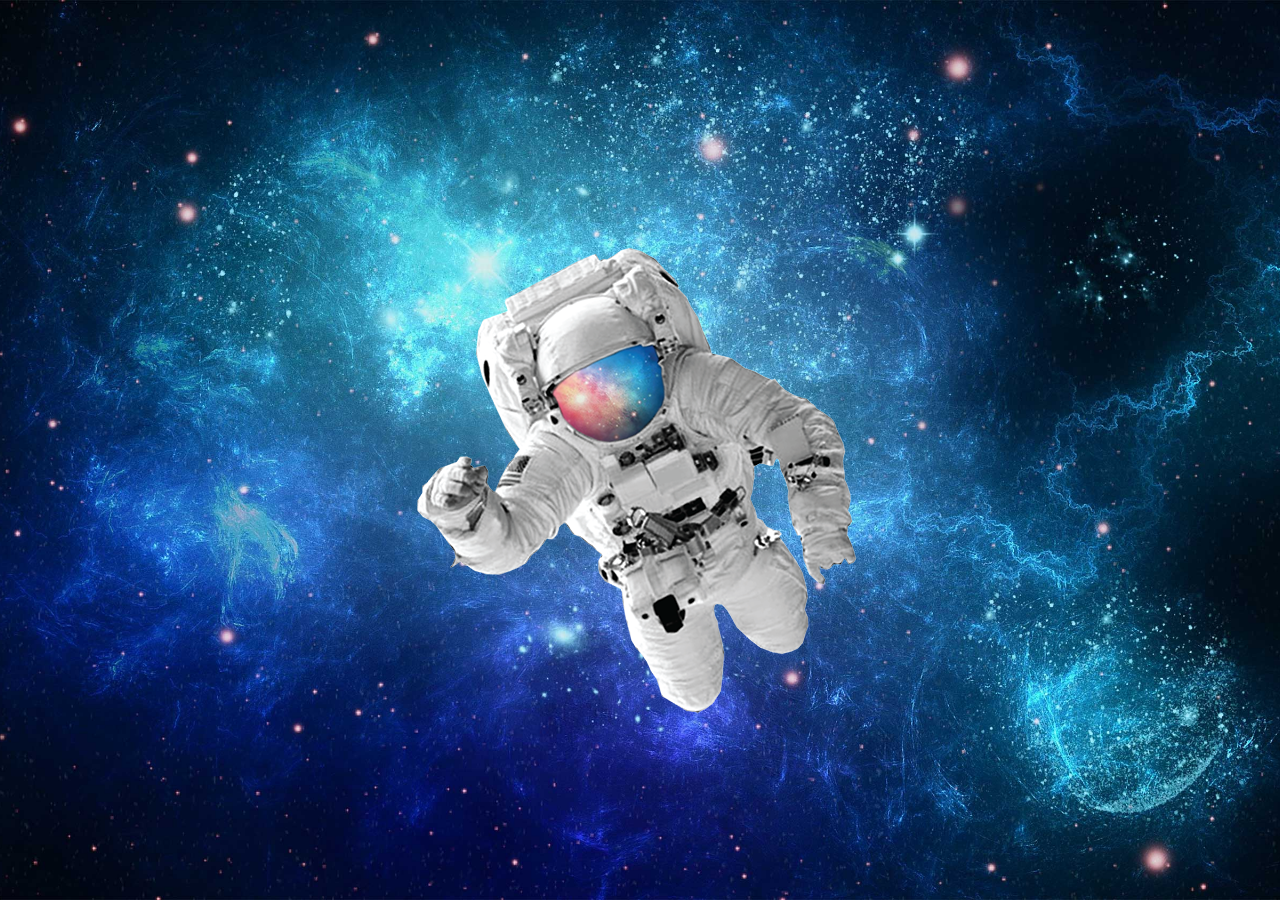
<file: DesafioAstro/index.html>
<!DOCTYPE html>
<html lang="pt-br">
<head>
    <meta charset="UTF-8">
    <meta name="viewport" content="width=device-width, initial-scale=1.0">
    <title>Desafio Astro</title>
    <style>
        body{
            background: black url('espaco.jpg') center center no-repeat;
            background-size: cover;
            background-attachment: fixed;
        }
        div{
            margin: auto;
            position: absolute;
            top: 25%;
            left: 30%;
        }
    </style>
</head>
<body>
    <div>
        <img src="astronauta.png" alt="astronauta">
    </div>
    
</body>
</html>
</file>
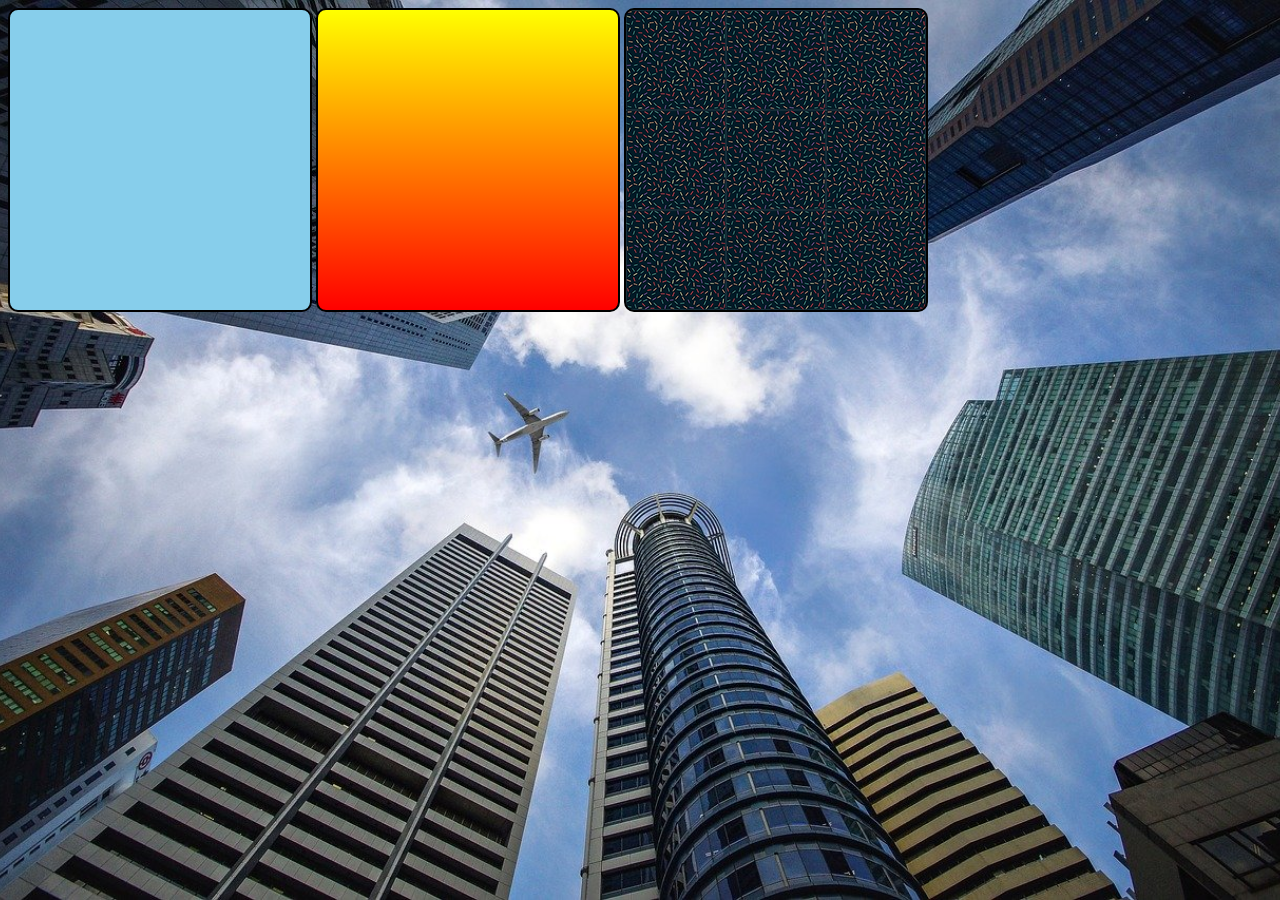
<file: ex022/index.html>
<!DOCTYPE html>
<html lang="pt-br">
<head>
    <meta charset="UTF-8">
    <meta name="viewport" content="width=device-width, initial-scale=1.0">
    <link rel="stylesheet" href="style.css">
    <title>Teste de Imagem</title>
    <style>
        body{
            background-color: black;
            background-image: url('imagens/wallpaper002.jpg');
            background-repeat: no-repeat;
            background-position: center center;
            background-size: cover;
            background-attachment: fixed;
        }
        div.quadrado{
            display: inline-block;
            border: 2px solid black;
            border-radius: 10px;
            background-color: gray;
            width: 300px;
            height: 300px;
        }
        div#q1{
            background-color: skyblue;

        }
        div#q2{
            background-image: linear-gradient(to bottom, yellow,red 
            );
        }
        div#q3{
            background-image: url('imagens/pattern001.png');
        }
    </style>
</head>
<body>
    <div class="quadrado" id="q1">
         
    </div>
    <div class="quadrado" id="q2">

    </div>
    <div class="quadrado" id="q3">

    </div>
    
</body>
</html>
</file>
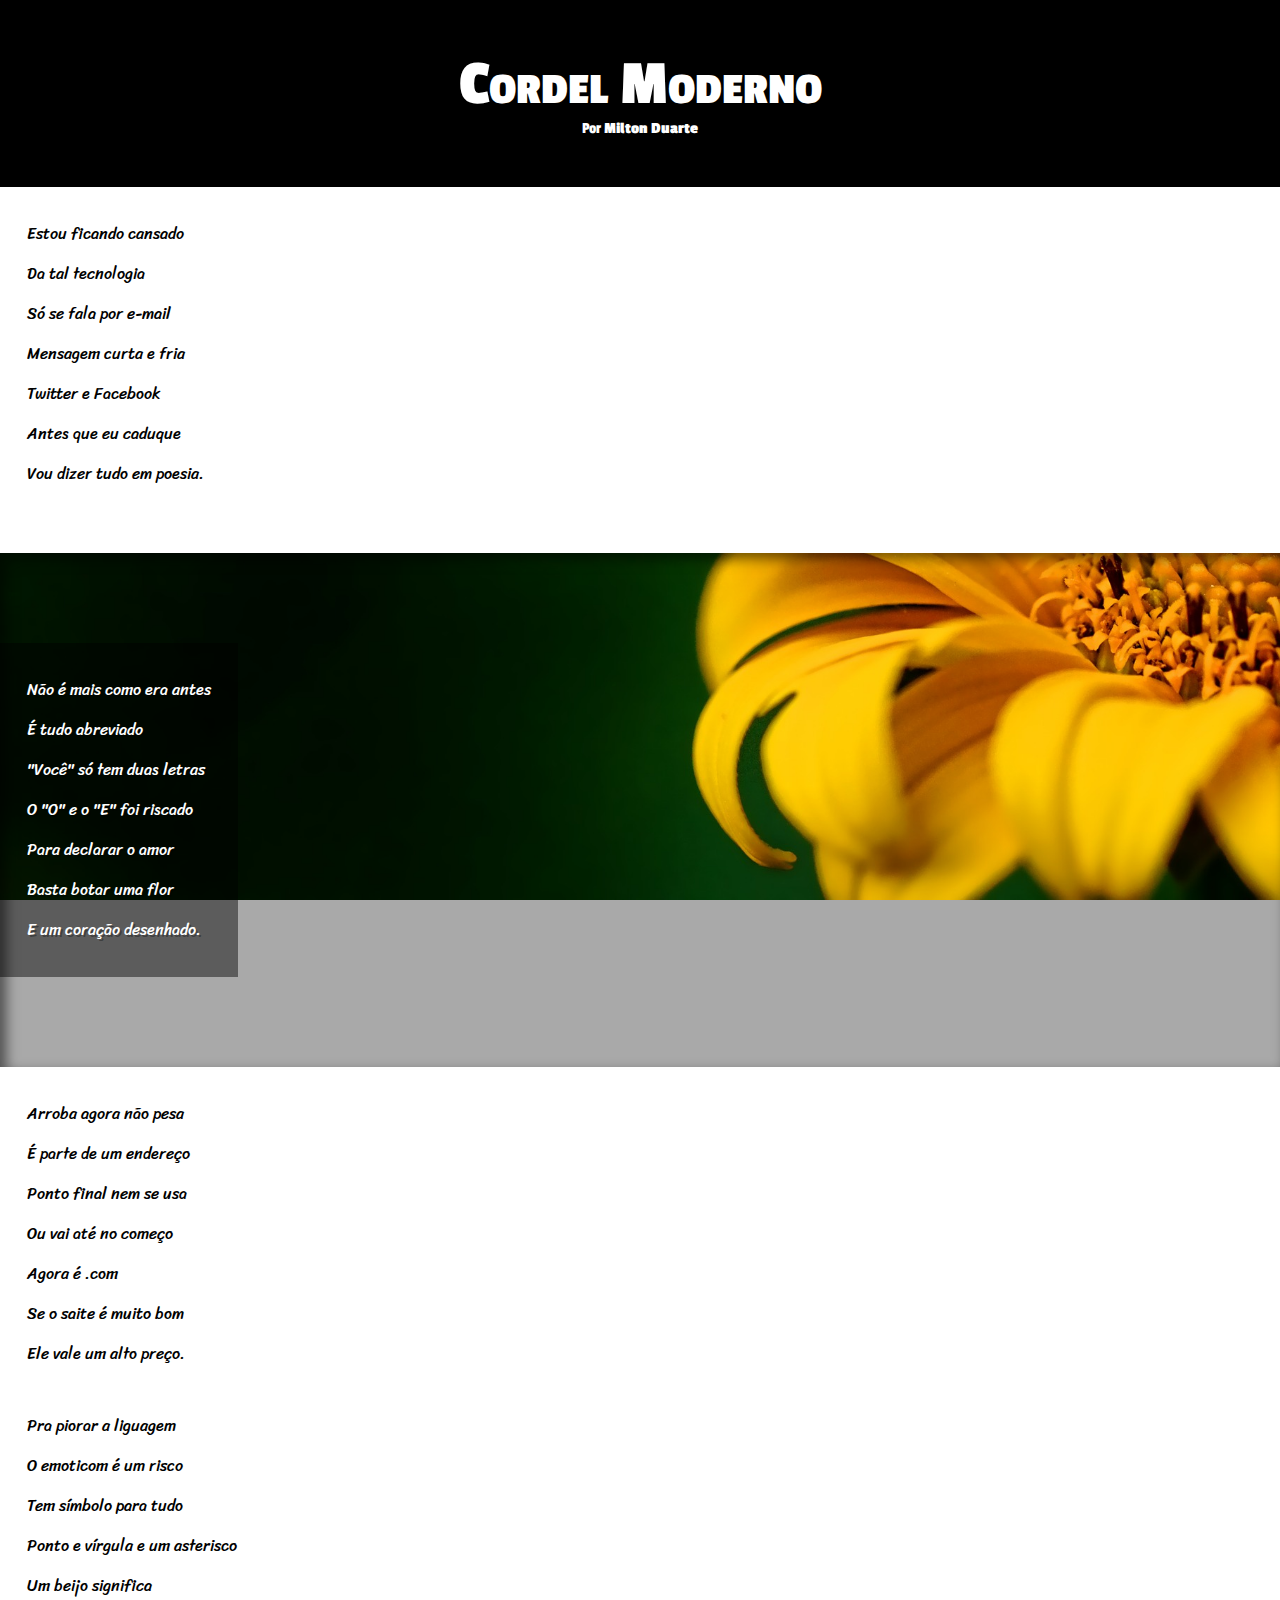
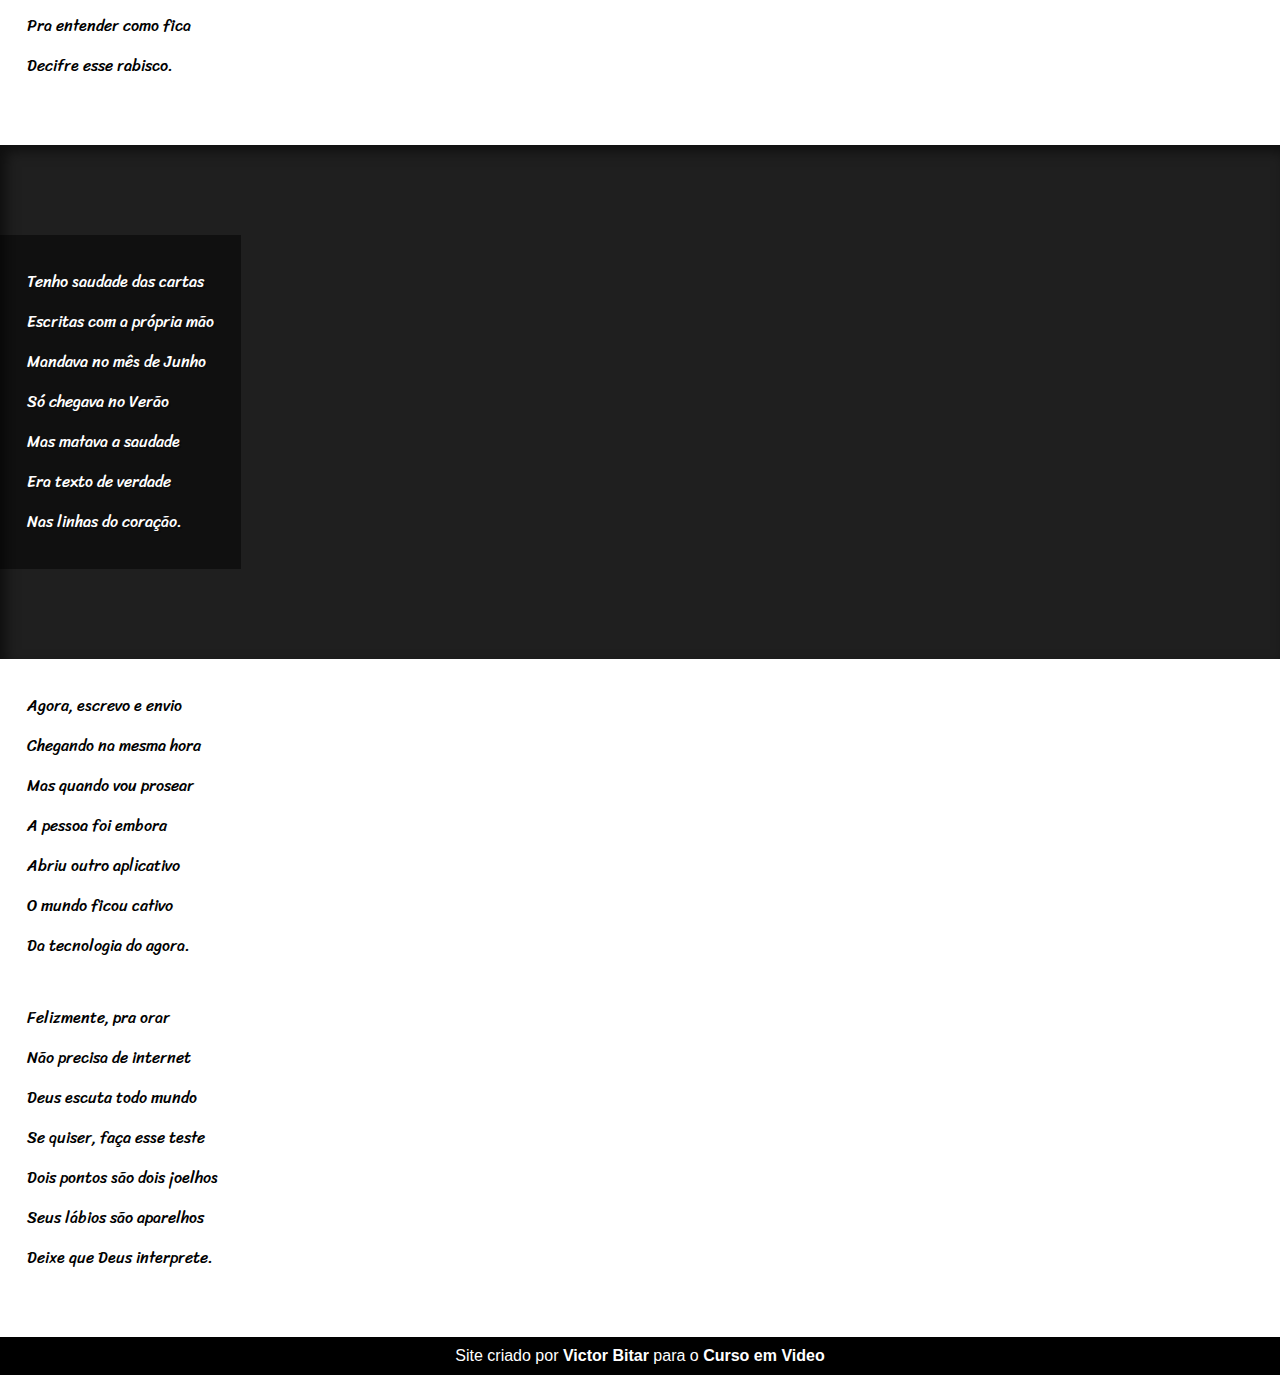
<file: Cordel/pacote-d012/index.html>
<!DOCTYPE html>
<html lang="pt-br">

<head>
    <meta charset="UTF-8">
    <meta name="viewport" content="width=device-width, initial-scale=1.0">
    <link rel="stylesheet" href="style.css">
    <title>Desafio Cordel</title>
</head>

<body>
    <header>
        <h1>Cordel Moderno</h1>
        <p>Por <a href="https://www.recantodasletras.com.br/poesias/3186743" target="_blank" rel="external">Milton Duarte</a></p>
      
    </header>
<section class="normal">
    
        <p>
            Estou ficando cansado <br>
            Da tal tecnologia <br>
            Só se fala por e-mail <br>
            Mensagem curta e fria <br>
            Twitter e Facebook <br>
            Antes que eu caduque <br>
            Vou dizer tudo em poesia.
        </p>
</section>


    <section class="imagem" id="img01">
        <p>
            Não é mais como era antes <br>
            É tudo abreviado <br>
            "Você" só tem duas letras <br>
            O "O" e o "E" foi riscado <br>
            Para declarar o amor <br>
            Basta botar uma flor <br>
            E um coração desenhado.
        </p>
    </section>


    <section class="normal">
        <p>
            Arroba agora não pesa <br>
            É parte de um endereço <br>
            Ponto final nem se usa <br>
            Ou vai até no começo <br>
            Agora é .com <br>
            Se o saite é muito bom <br>
            Ele vale um alto preço. 
        </p> 

<p>           Pra piorar a liguagem <br>
            O emoticom é um risco <br>
            Tem símbolo para tudo <br>
            Ponto e vírgula e um asterisco <br>
            Um beijo significa <br>
            Pra entender como fica <br>
            Decifre esse rabisco.
        </p>
    </section>


    <section class="imagem" id="img02">
        <p>
            Tenho saudade das cartas <br>
            Escritas com a própria mão <br>
            Mandava no mês de Junho <br>
            Só chegava no Verão <br>
            Mas matava a saudade <br>
            Era texto de verdade <br>
            Nas linhas do coração.
        </p>
    </section>

    
<section class="normal">
        <p>
            Agora, escrevo e envio <br>
            Chegando na mesma hora <br>
            Mas quando vou prosear <br>
            A pessoa foi embora <br>
            Abriu outro aplicativo <br>
            O mundo ficou cativo <br>
            Da tecnologia do agora.
            </p>
            
        <p>
             Felizmente, pra orar <br>
            Não precisa de internet <br>
            Deus escuta todo mundo <br>
            Se quiser, faça esse teste <br>
            Dois pontos são dois joelhos <br>
            Seus lábios são aparelhos <br>
            Deixe que Deus interprete.
        </p>
</section>

    <footer>
        <p>Site criado por<a href="https://github.com/victorbitar-mverickx" target="_blank" rel="external"> Victor
         Bitar</a> para o <a href="https://www.cursoemvideo.com" target="_blank" rel="external">Curso em Video</a></p>
    </footer>

</body>

</html>
</file>
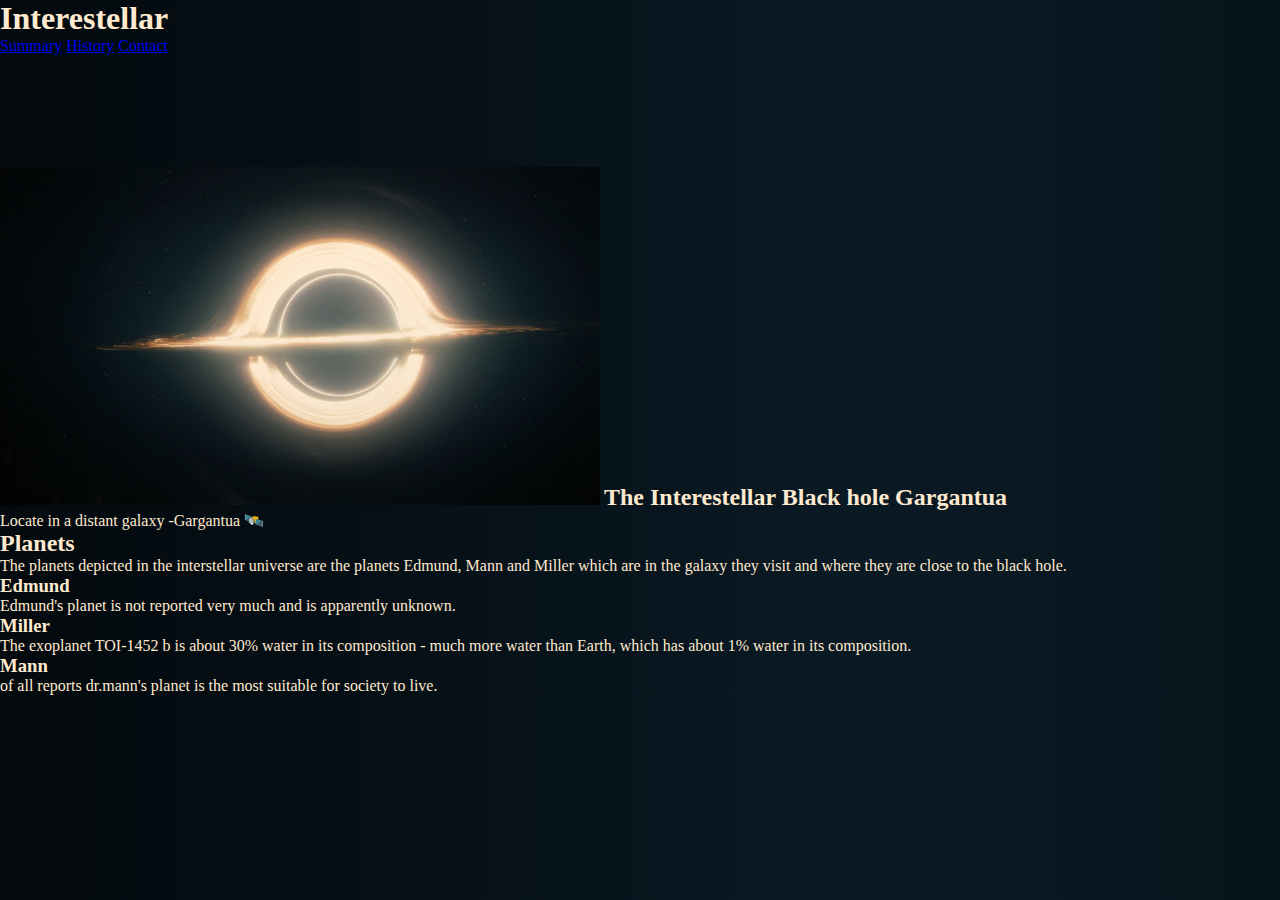
<file: Inter/Img/index.html>
<!DOCTYPE html>
<html lang="en">
<head>
    <meta charset="UTF-8">
    <meta name="viewport" content="width=device-width, initial-scale=1.0">
    <link rel="shortcut icon" href="Aha-Soft-Space-Galaxy.32.png" type="image/x-icon">
    <link rel="stylesheet" href="style.css">
    <title>Interestellar</title>
</head>
<body>
    <header>
        <h1>Interestellar</h1>
    </header>
    <nav>
        <a href="#">Summary</a>
        <a href="#">History</a>
        <a href="#">Contact</a>
    </nav>
    <main>
    <img src="wallpaperflare.com_wallpaper.jpg" alt="Buraco Negro">
    <h2>The Interestellar Black hole
        <strong>Gargantua</strong></h2>
    <p>
        Locate in a distant galaxy -Gargantua 🛰️
    </p>
    <h2>Planets</h2>
    <p>The planets depicted in the interstellar universe
        are the planets Edmund, Mann and Miller which are in the galaxy they visit and where they are close to the black hole.</p>
        <h3>Edmund</h3>
        <p>Edmund's planet is not reported very much and is apparently unknown. </p>
        <h3>Miller</h3>
        <p>The exoplanet TOI-1452 b is about 30% water in its composition - much more water than Earth, which has about 1% water in its composition.</p>
        <h3>Mann</h3>
        <p>of all reports dr.mann's planet is the most suitable for society to live.</p>
</main>
    
</body>
</html>
</file>
<file: ex022/style.css>
@charset "UTF-8";
</file>
<file: Cordel/pacote-d012/style.css>
@charset "UTF-8";

@import url('https://fonts.googleapis.com/css2?family=Luckiest+Guy&family=Passion+One:wght@400;700;900&family=Sriracha&display=swap');

:root{
    --fonte1:  Verdana, Geneva, Tahoma, sans-serif;
    --fonte2: 'Passion One', sans-serif;
    --fonte3:'Sriracha', cursive ;
}
*{
    margin: 0px;
    padding: 0px;
    font-size: 1em;
}
html,body{
    font-family: var(--fonte1);
    min-height: 100vh;
    background-color: darkgrey;
}
header{
    
    font-family: var(--fonte2);
    background-color: black;
    color: white;
    text-align: center;
}
header > h1{
    padding-top: 50px;
    font-variant: small-caps; 
    font-size: 4em ;
}
header > p{
    padding-bottom: 50px;
}
a{
    color: white;
    text-decoration: none;
    font-weight: bolder;
}
header a:hover, footer a:hover{
    padding: 10px;
    text-decoration: underline;
    transition-duration: 1s;
    border-radius: 10px;
    font-size: 18px;
}
section{
    font-size: 10wh;
    line-height: 2.5em;
    padding-top: 10vh;
    padding-bottom: 10vh;
    font-family: var(--fonte3);
}
section > p{
    padding-bottom: 2em;
}
section.normal{
    background-color: white;
    color: black;
    padding: 3vh;
}
section.imagem{
    background-color: rgb(31, 31, 31);
    color:white;
    box-shadow: inset 6px 6px 13px 0px rgba(0, 0, 0, 0.54);
    background-attachment: fixed;

}
section.imagem > p {
    text-shadow: 2px 2px 0px rgba(0, 0, 0, 0.323);
    background-color: rgba(0, 0, 0, 0.455);
    display: inline-block;
    padding: 3vh;
    
}
section#img01{
background-image: url('imagens/background001.jpg');
background-position: right center;
background-size: cover;
}
section#img02{
 background-image: url('imagens/background002.jpg');
 background-position: right center;
 background-size: cover;
}
footer{
    background-color: black;
    color: white;
    text-align: center;
    padding: 10px;
}
</file>
<file: Inter/Img/style.css>
@charset "UTF-8";
*{
    margin: 0px;
    padding: 0px;
}
body{
    background-image: linear-gradient(to right, #040a0e,#061017,#0a1a24,#08141c);
    color: #FFEAD0;
}
h1{
    display: inline;
}
main > h2{
    display: inline;
}
nav a{
    display: inline;
}
img{
    display: inline;
    padding-top: 7em;
    width: 600px;
}
</file>
